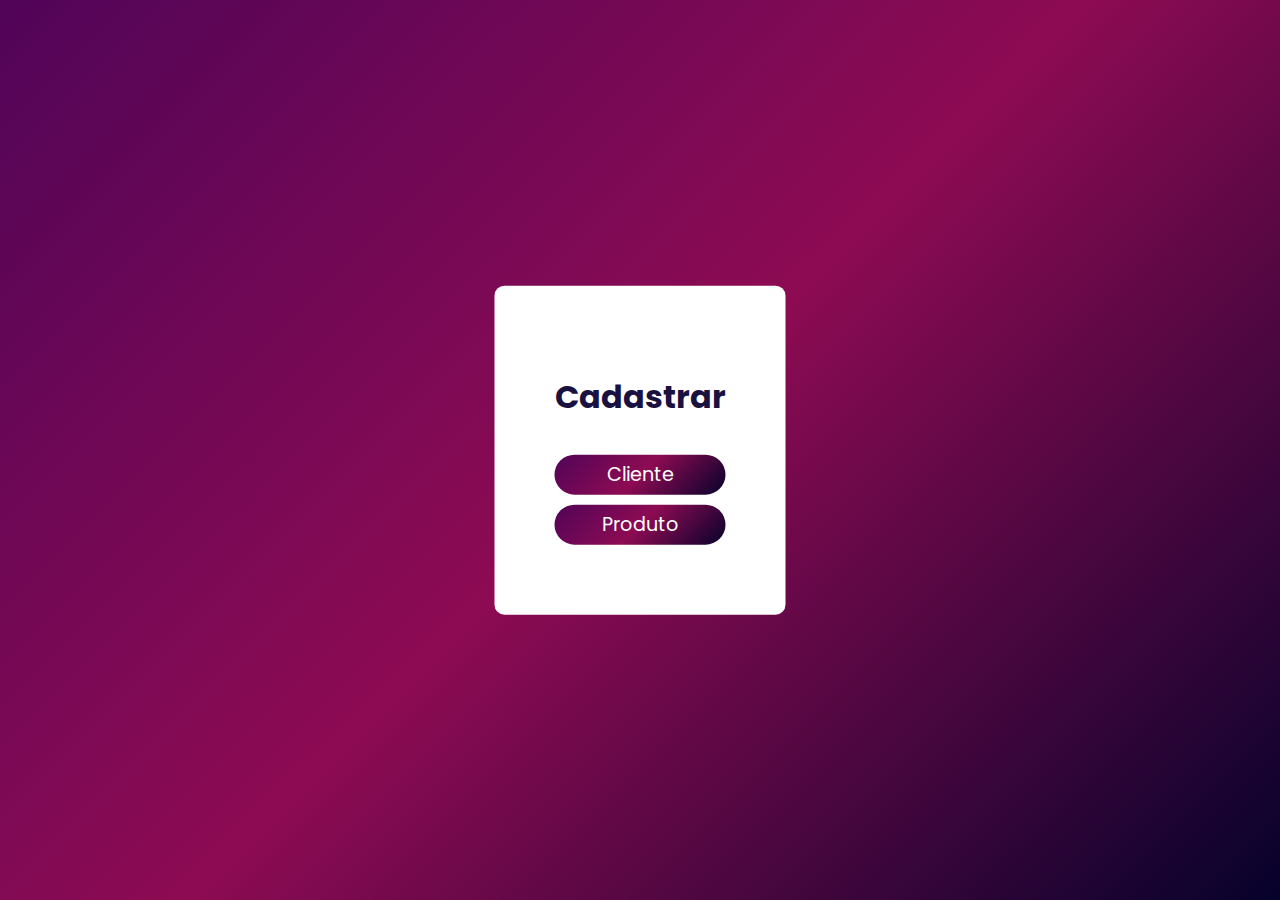
<file: DESAFIO 2/index.html>
<!DOCTYPE html>
<html lang="en">
<head>
    <meta charset="UTF-8">
    <meta http-equiv="X-UA-Compatible" content="IE=edge">
    <meta name="viewport" content="width=device-width, initial-scale=1.0">
    <link rel="stylesheet" href="style.css">
    <title>SURF SHOP</title>
</head>
<body>
    <div class="card">
        <h2 class="title">Cadastrar</h2>
        <div class="btn-section">
            <a href="cliente/cliente.html"><button class="btn">Cliente</button></a>
        </div>
        <div class="btn-section">
            <a href="produto/produto.html"><button class="btn">Produto</button></a>
        </div>
    </div>
</body>
</html>
</file>
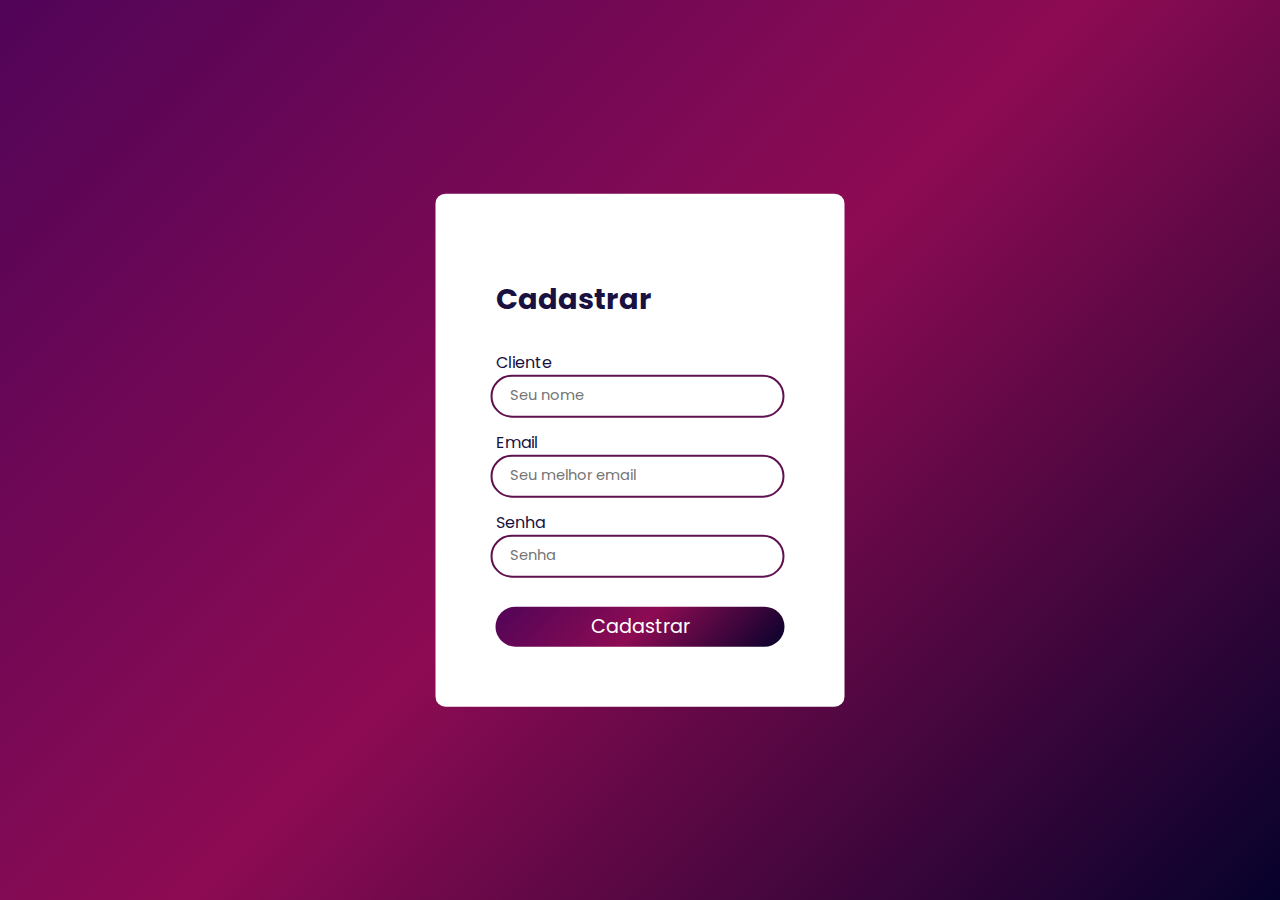
<file: DESAFIO 2/CLIENTE/cliente.html>
<!DOCTYPE html>
<html lang="en">
<head>
    <meta charset="UTF-8">
    <meta http-equiv="X-UA-Compatible" content="IE=edge">
    <meta name="viewport" content="width=device-width, initial-scale=1.0">
    <link rel="stylesheet" href="cliente.css">
    <title>SURF SHOP</title>
</head>
<body>
    <div id="form">
        <form action="">
            <h2 class="title">Cadastrar
            </h2>
            <label for="username">Cliente</label>
            <div class="input">
                <i class="far fa-user-circle"></i>
                <input id="username" name="username" placeholder="Seu nome" type="text">
            </div>
            <label for="email">Email</label>
            <div class="input">
                <i class="far fa-envelope"></i>
                <input id="email" name="email" placeholder="Seu melhor email" type="text">
            </div>
            <label for="password">Senha</label>
            <div class="input">
                <i class="fas fa-lock"></i>
                <input id="password" name="password" placeholder="Senha" type="text">
            </div>
            <div id="button">
                <button type="submit">Cadastrar</button>
            </div>
        </form>
    </div>
</body>
</html>
</file>
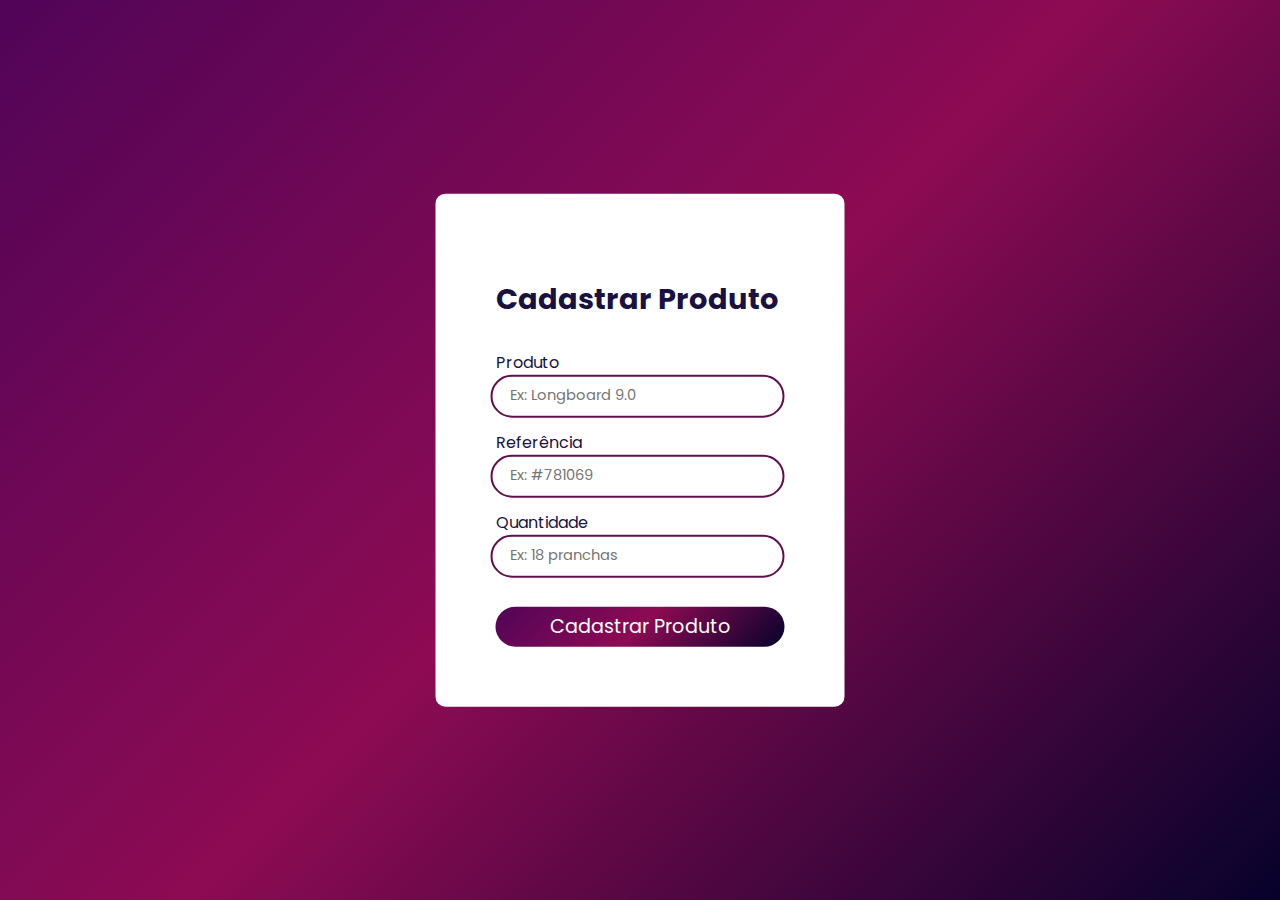
<file: DESAFIO 2/PRODUTO/produto.html>
<!DOCTYPE html>
<html lang="en">
<head>
    <meta charset="UTF-8">
    <meta http-equiv="X-UA-Compatible" content="IE=edge">
    <meta name="viewport" content="width=device-width, initial-scale=1.0">
    <link rel="stylesheet" href="produto.css">
    <title>SURF SHOP</title>
</head>
<body>
    <div id="form">
        <form action="">
            <h2 class="title">Cadastrar Produto
            </h2>

            <label for="username">Produto</label>
            <div class="input">
                <i class="far fa-user-circle"></i>
                <input id="username" name="username" placeholder="Ex: Longboard 9.0" type="text">
            </div>

            <label for="email">Referência</label>
            <div class="input">
                <i class="far fa-envelope"></i>
                <input id="email" name="email" placeholder="Ex: #781069" type="text">
            </div>

        <label for="password">Quantidade</label>
            <div class="input">
                <i class="fas fa-lock"></i>
                <input id="password" name="password" placeholder="Ex: 18 pranchas" type="text">
            </div>

            <div id="button">
                <button type="submit">Cadastrar Produto</button>
            </div>
            
        </form>
    </div>
</body>
</html>
</file>
<file: DESAFIO 2/style.css>
@import url('https://fonts.googleapis.com/css2?family=Poppins:wght@600&display=swap');

body {
    width: 100%;
    height: 100vh;
    font-family: 'Poppins', sans-serif;
    background: linear-gradient(-45deg, #06022b, #8d0b53, #510458);
    margin: 0;
    padding: 0;
}

.card {
    position: relative;
    top: 50%;
    left: 50%;
    transform: translate(-50%, -50%);
    background: #fff;
    border-radius: 10px;
    padding: 60px;
    width: min-content;
    align-items: center;
    color: rgb(25, 17, 63);
    animation: iniciar 1.6s ease-out;
    pointer-events: all;
}

.title {
    font-size: 2em;
    margin-bottom: 20%;
}

.btn-section {
    margin-bottom: 10px;
}
   
.btn {
    font-family: 'Poppins', sans-serif;
    background: linear-gradient(-45deg, #06022b, #8d0b53, #510458);
    width: 100%;
    height: 40px;
    border: none;
    font-size: 1.2em;
    color: #fff;
    border-radius: 20px;
    outline: none;
    cursor: pointer;
 }

.btn:hover {
    background: linear-gradient(-45deg, #050224, #6e0640, #3b0341);
}

@keyframes iniciar {
    0% {
        top: -20%;
        opacity: 0;
        pointer-events: none;
        
    }
    100% {
        top: 50%;
        opacity: 100%;
        pointer-events: all;
    }
        
}
</file>
<file: DESAFIO 2/CLIENTE/cliente.css>
@import url('https://fonts.googleapis.com/css2?family=Poppins:wght@600&display=swap');

body {
    width: 100%;
    height: 100vh;
    font-family: 'Poppins', sans-serif;
    background: linear-gradient(-45deg, #06022b, #8d0b53, #510458);
    margin: 0;
    padding: 0;
}

#form {
    position: relative;
    top: 50%;
    left: 50%;
    transform: translate(-50%, -50%);
    background: #fff;
    border-radius: 10px;
    padding: 60px;
    width: min-content;
    align-items: center;
    color: rgb(25, 17, 63);
    animation: iniciar 1.6s ease-out;
    pointer-events: all;
}

.title {
    font-size: 1.8em;
    margin-bottom: 10%;
}

.input {
    min-width: 280px;
    border-radius: 22px;
    border: 2px rgb(95, 16, 78) solid;
    padding: 5px;
    margin: 0px 0px 12px -5px;
}

.input i {
    font-size: 1.2em;
    padding: 5px;
    background: -webkit-linear-gradient(-45deg, #06022b, #8d0b53, #510458);
    -webkit-background-clip: text;
    -webkit-text-fill-color: transparent;
 }

 .input input {
    width: 80%;
    border: none;
    outline: none;
    font-family: 'Poppins', sans-serif;
    transform: translateY(-10%);
    color:  rgb(25, 17, 63);
    font-size: 11pt;
 }

 #button {
    margin-top: 10%;
    width: 100%;
    text-align: center;
 }

 #button button {
    font-family: 'Poppins', sans-serif;
    background: linear-gradient(-45deg, #06022b, #8d0b53, #510458);
    width: 100%;
    height: 40px;
    border: none;
    font-size: 1.2em;
    color: #fff;
    border-radius: 20px;
    outline: none;
    cursor: pointer;
 }

 #button button:hover {
    background: linear-gradient(-45deg, #050224, #6e0640, #3b0341);
}

@keyframes iniciar {
    0% {
        top: -20%;
        opacity: 0;
        pointer-events: none;
        
    }
    100% {
        top: 50%;
        opacity: 100%;
        pointer-events: all;
    }
        
}
</file>
<file: DESAFIO 2/PRODUTO/produto.css>
@import url('https://fonts.googleapis.com/css2?family=Poppins:wght@600&display=swap');

body {
    width: 100%;
    height: 100vh;
    font-family: 'Poppins', sans-serif;
    background: linear-gradient(-45deg, #06022b, #8d0b53, #510458);
    margin: 0;
    padding: 0;
}

#form {
    position: relative;
    top: 50%;
    left: 50%;
    transform: translate(-50%, -50%);
    background: #fff;
    border-radius: 10px;
    padding: 60px;
    width: min-content;
    align-items: center;
    color: rgb(25, 17, 63);
    animation: iniciar 1.6s ease-out;
    pointer-events: all;
}

.title {
    font-size: 1.8em;
    margin-bottom: 10%;
}

.input { 
    min-width: 280px;
    border-radius: 22px;
    border: 2px rgb(95, 16, 78) solid;
    padding: 5px;
    margin: 0px 0px 12px -5px;
}

.input i {
    font-size: 1.2em;
    padding: 5px;
    background: -webkit-linear-gradient(-45deg, #06022b, #8d0b53, #510458);
    -webkit-background-clip: text;
    -webkit-text-fill-color: transparent;
}

.input input {
    width: 80%;
    border: none;
    outline: none;
    font-family: 'Poppins', sans-serif;
    transform: translateY(-10%);
    color:  rgb(25, 17, 63);
    font-size: 11pt;
}

#button {
    margin-top: 10%;
    width: 100%;
    text-align: center;
}

#button button {
    font-family: 'Poppins', sans-serif;
    background: linear-gradient(-45deg, #06022b, #8d0b53, #510458);
    width: 100%;
    height: 40px;
    border: none;
    font-size: 1.2em;
    color: #fff;
    border-radius: 20px;
    outline: none;
    cursor: pointer;
}

#button button:hover {
    background: linear-gradient(-45deg, #050224, #6e0640, #3b0341);
}

@keyframes iniciar {
    0% {
        top: -20%;
        opacity: 0;
        pointer-events: none;
        
    }
    100% {
        top: 50%;
        opacity: 100%;
        pointer-events: all;
    }
        
}
</file>
